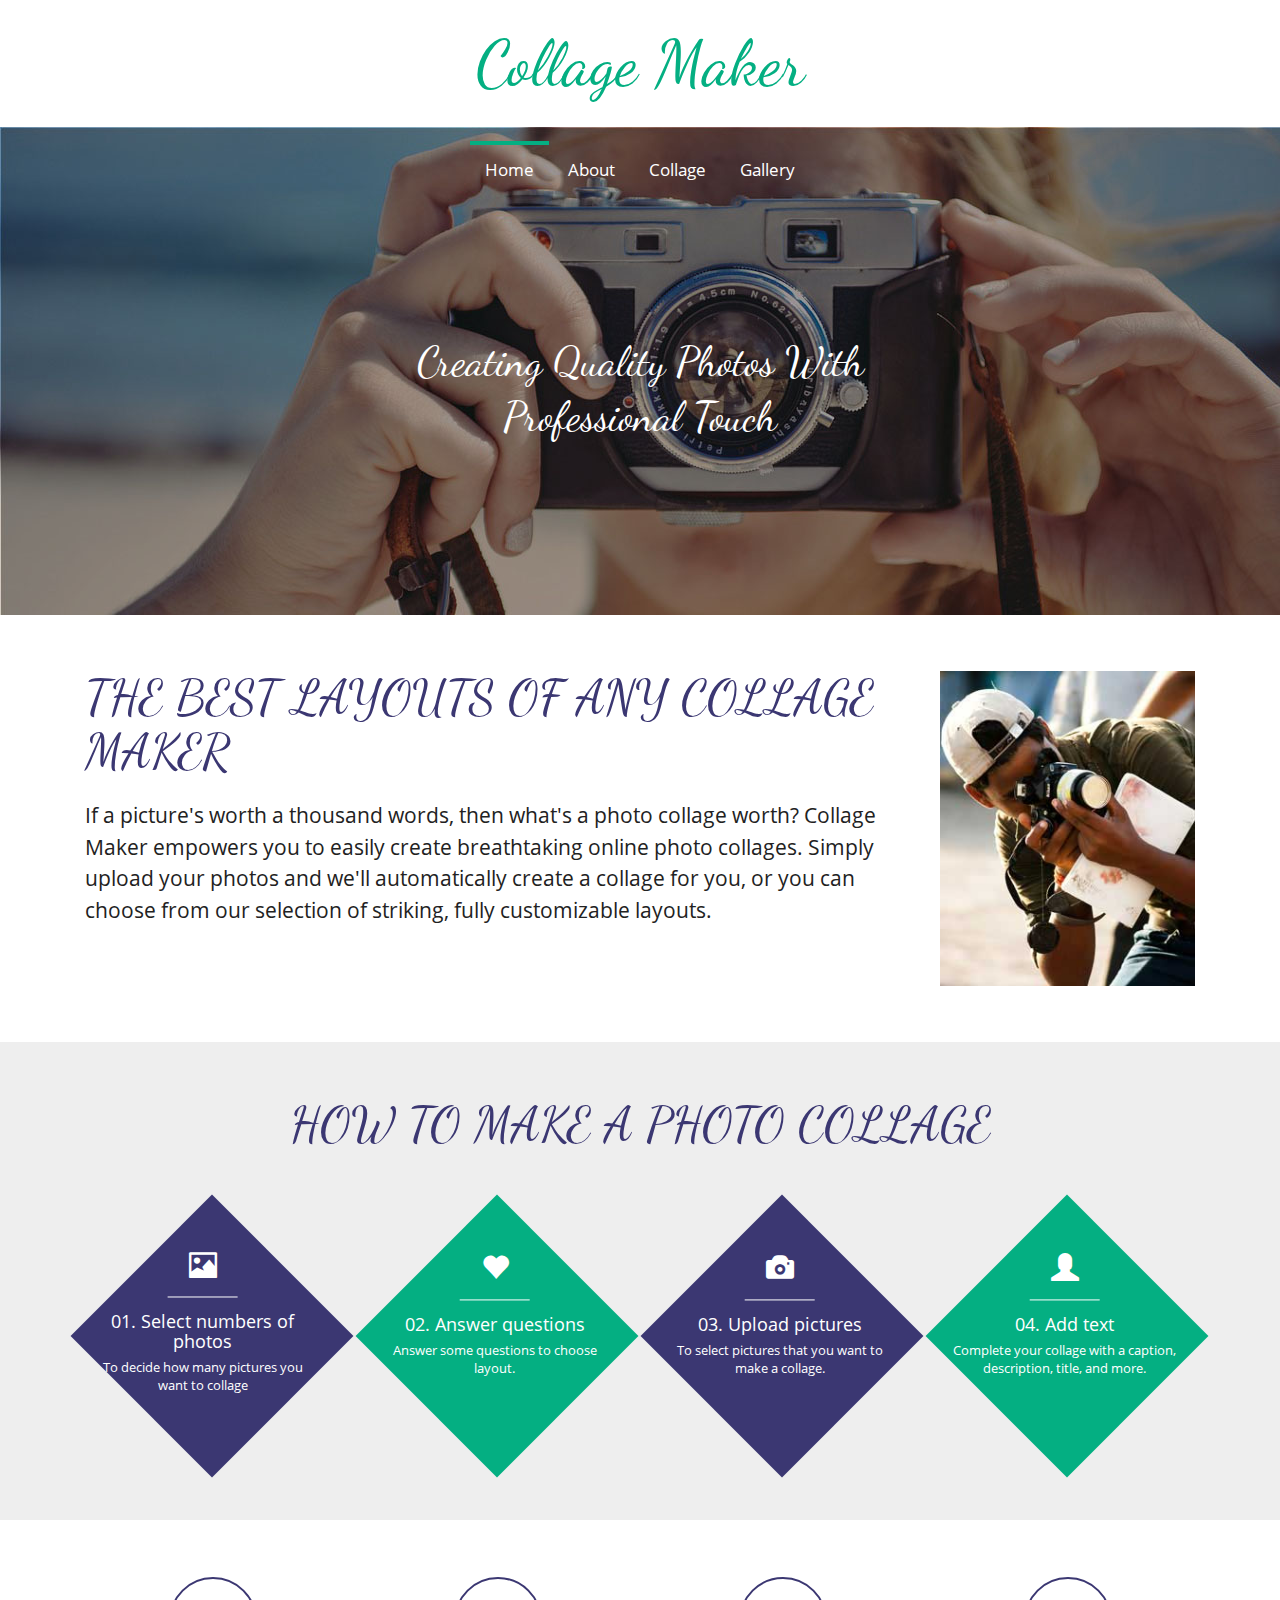
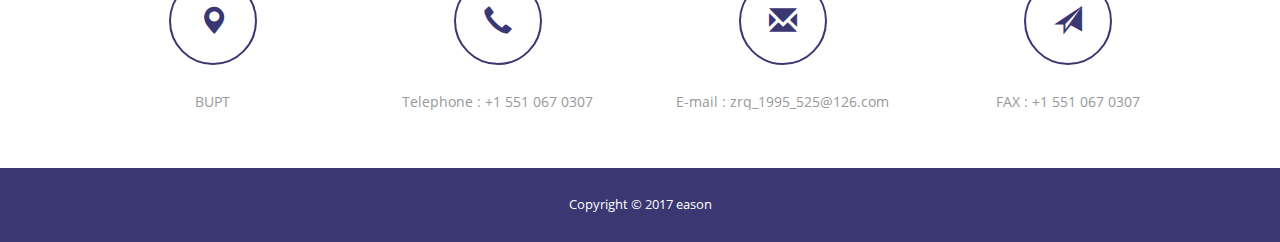
<file: index.html>
<!DOCTYPE HTML>
<html>
<head>
<title>Home</title>
<link href="css/bootstrap.css" rel="stylesheet" type="text/css" media="all">
<link href="css/style.css" rel="stylesheet" type="text/css" media="all" />
<meta name="viewport" content="width=device-width, initial-scale=1">
<meta http-equiv="Content-Type" content="text/html; charset=utf-8" />
<meta name="keywords" content="" />
<script type="application/x-javascript"> addEventListener("load", function() { setTimeout(hideURLbar, 0); }, false); function hideURLbar(){ window.scrollTo(0,1); } </script>
<script src="js/jquery-1.11.1.min.js"></script>
<script src="js/bootstrap.js"></script>
<!--startsmothscrolling-->
<script type="text/javascript" src="js/move-top.js"></script>
<script type="text/javascript" src="js/easing.js"></script>
 <script type="text/javascript">
		jQuery(document).ready(function($) {
			$(".scroll").click(function(event){		
				event.preventDefault();
				$('html,body').animate({scrollTop:$(this.hash).offset().top},1200);
			});
		});
	</script>
<!--endsmothscrolling-->

</head>
<body>
		<!--header-->
			<div class="header">
				<div class="container">
						<div class="logo">
							<h1><a href="index.html">Collage Maker</a></h1>
						</div>
					</div>
			</div>
			<!--header-->
			<!--banner-->
				<div class="banner">
					<div class="container">
					<nav class="navbar navbar-default">
			  <div class="container-fluid">
				
        <!-- Collect the nav links, forms, and other content for toggling -->
			<div class="collapse navbar-collapse" id="bs-example-navbar-collapse-1">
			  <ul class="nav navbar-nav cl-effect-16">
				<li class="active"><a href="index.html">Home</a></li>
				<li><a href="about.html">About</a></li>
				 <li><a href="index1.html">Collage</a></li>
					<li><a href="gallery.html">Gallery</a></li>
				</ul>
			</div><!-- /.navbar-collapse -->
		  </div><!-- /.container-fluid -->
		</nav>
			<div class="banner-center">
				<h3>Creating quality photos with professional touch</h3>
				
			</div>
	</div>
</div>
<!--banner-->
			<!--Sharing-->
			<div class="content">
			<div class="Sharing">
				<div class="container">
					<div class="sharing-grids">
						<div class="col-md-9 sharing-grid">
							<h2>THE BEST LAYOUTS OF ANY COLLAGE MAKER</h2>
							<h4>If a picture's worth a thousand words, then what's a photo collage worth? Collage Maker empowers you to easily create breathtaking online photo collages. Simply upload your photos and we'll automatically create a collage for you, or you can choose from our selection of striking, fully customizable layouts.</h4>
							
						</div>
						<div class="col-md-3 sharing-img">
							<img src="images/p1.jpg" class="img-responsive" alt=""/>
						</div>
						<div class="clerafix"></div>
					</div>
				</div>
			</div>
			<!--Sharing-->
			<!-- services -->
		<div class="service">
			<!-- container -->
			<div class="container">
					<h3>HOW TO MAKE A PHOTO COLLAGE</h3>
				<div class="service-grids">
					<div class="service-grid">
						<div class="service-grid-bg">
							<div class="service-grid-text">
				<span class="glyphicon glyphicon-picture" aria-hidden="true"></span>
								<div class="border"> </div>
								<h5>01. Select numbers of photos</h5>
								<p>To decide how many pictures you want to collage</p>
							</div>
						</div>
					</div>
						<div class="service-grid">
						<div class="service-grid-bg red">
							<div class="service-grid-text">
					<span class="glyphicon glyphicon-heart" aria-hidden="true"></span>
								<div class="border"> </div>
								<h5>02. Answer questions</h5>
								<p>Answer some questions to choose layout.</p>
							</div>
						</div>
					</div>
						<div class="service-grid">
						<div class="service-grid-bg">
							<div class="service-grid-text">
							<span class="glyphicon glyphicon-camera" aria-hidden="true"></span>
								<div class="border"> </div>
								<h5>03. Upload pictures</h5>
								<p>To select pictures that you want to make a collage.</p>
							</div>
						</div>
					</div>
					<div class="service-grid">
						<div class="service-grid-bg red">
							<div class="service-grid-text">
					<span class="glyphicon glyphicon-user" aria-hidden="true"></span>
								<div class="border"> </div>
								<h5>04. Add text</h5>
								<p>Complete your collage with a caption, description, title, and more.</p>
							</div>
						</div>
					</div>
					<div class="clearfix"> </div>
				</div>
			</div>
			<!-- //container -->
		</div>
		<!-- //services -->
			
				<!--indicate-->
				<div class="indicate">
					<div class="container">
						<div class="indicate-grids">
							<div class="col-md-3 indicate-grid">
								<span class="glyphicon glyphicon-map-marker" aria-hidden="true"></span>
								<p>BUPT</p>
							</div>
							<div class="col-md-3 indicate-grid">
								<span class="glyphicon glyphicon-earphone" aria-hidden="true"></span>
								<p>Telephone :  +1 551 067 0307</p>
							</div>
							<div class="col-md-3 indicate-grid">
								<span class="glyphicon glyphicon-envelope" aria-hidden="true"></span>
								<p>E-mail : <a href="mailto:zrq_1995_525@126.com"> zrq_1995_525@126.com</a></p>
							</div>
							<div class="col-md-3 indicate-grid">
								<span class="glyphicon glyphicon-send" aria-hidden="true"></span>
								<p>FAX :  +1 551 067 0307</p>
							</div>
							<div class="clearfix"></div>
						</div>
					</div>
				</div>
				</div>
			<!--indicate-->
			<!--footer-->
		<div class="footer-section">
						<div class="container">
							<div class="footer-top">
						<p>Copyright &copy; 2017 eason</p>
									</div>
							<script type="text/javascript">
						$(document).ready(function() {
							/*
							var defaults = {
					  			containerID: 'toTop', // fading element id
								containerHoverID: 'toTopHover', // fading element hover id
								scrollSpeed: 1200,
								easingType: 'linear' 
					 		};
							*/
							
							$().UItoTop({ easingType: 'easeOutQuart' });
							
						});
					</script>
				<a href="#" id="toTop" style="display: block;"> <span id="toTopHover" style="opacity: 1;"> </span></a>
				</div>
			</div>
</body>
</html>
</file>
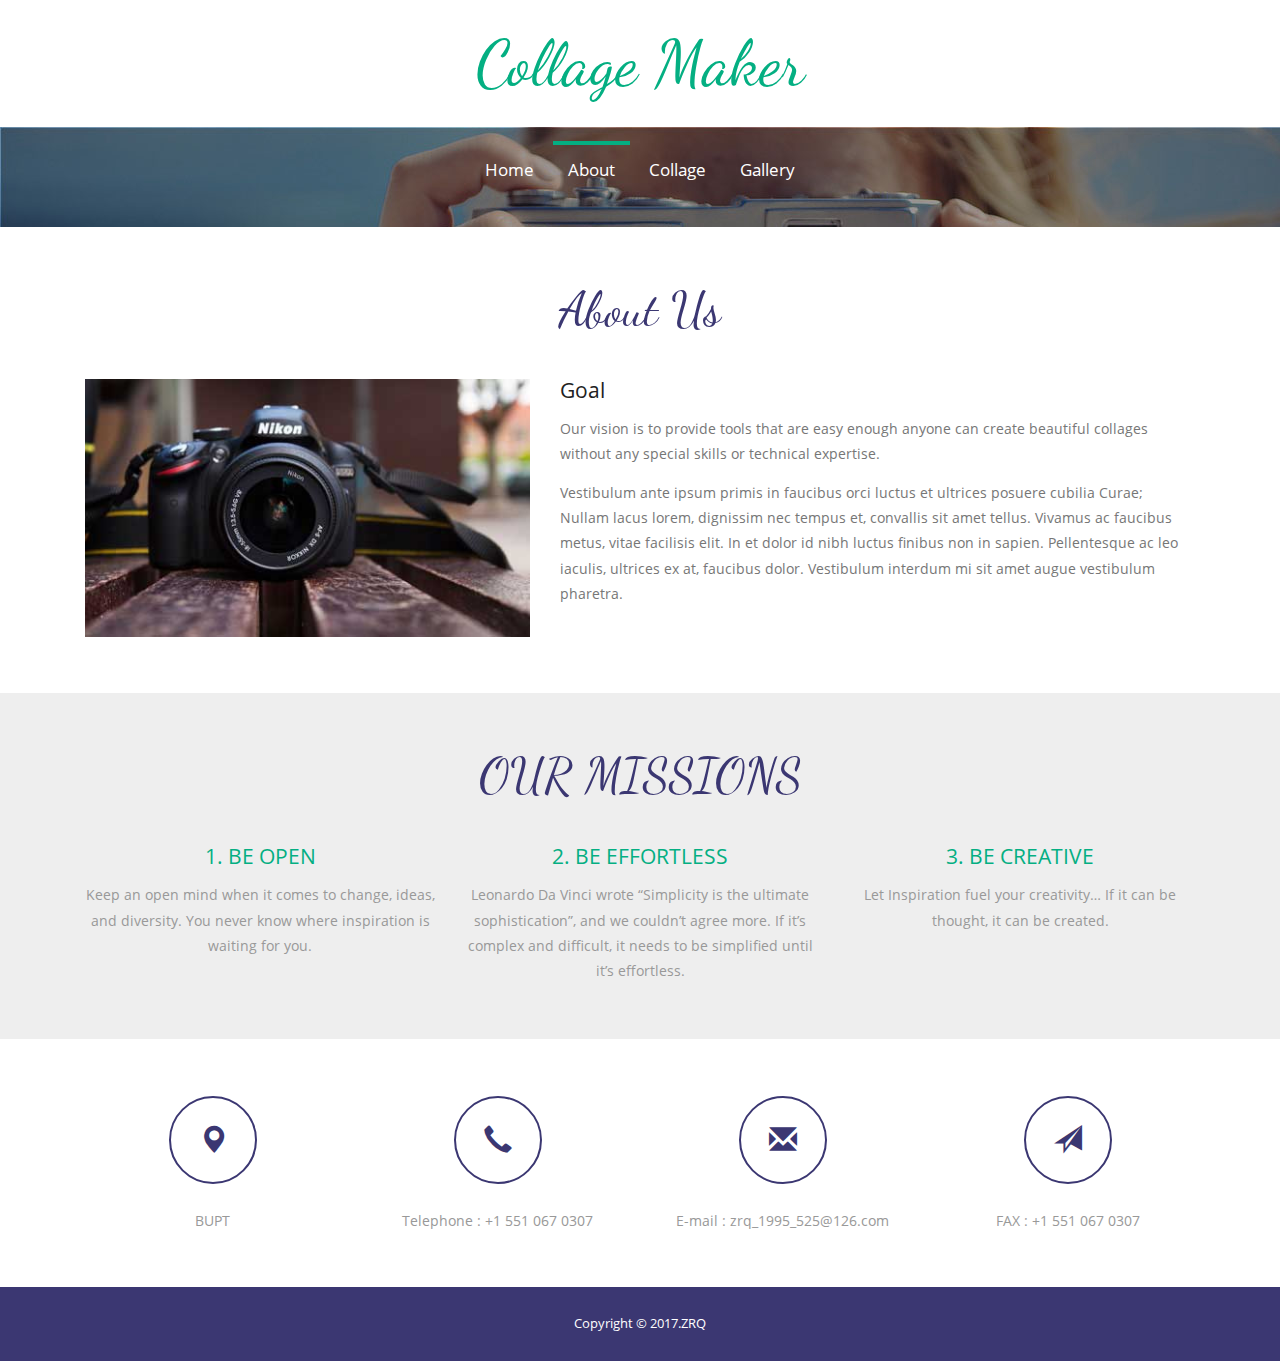
<file: about.html>
<!DOCTYPE HTML>
<html>
<head>
<title>About</title>
<link href="css/bootstrap.css" rel="stylesheet" type="text/css" media="all">
<link href="css/style.css" rel="stylesheet" type="text/css" media="all" />
<meta name="viewport" content="width=device-width, initial-scale=1">
<meta http-equiv="Content-Type" content="text/html; charset=utf-8" />
<meta name="keywords" content="" />
<script type="application/x-javascript"> addEventListener("load", function() { setTimeout(hideURLbar, 0); }, false); function hideURLbar(){ window.scrollTo(0,1); } </script>
<script src="js/jquery-1.11.1.min.js"></script>
<script src="js/bootstrap.js"></script>
<!--startsmothscrolling-->
<script type="text/javascript" src="js/move-top.js"></script>
<script type="text/javascript" src="js/easing.js"></script>
 <script type="text/javascript">
		jQuery(document).ready(function($) {
			$(".scroll").click(function(event){		
				event.preventDefault();
				$('html,body').animate({scrollTop:$(this.hash).offset().top},1200);
			});
		});
	</script>
<!--endsmothscrolling-->

</head>
<body>
		<!--header-->
			<div class="header">
				<div class="container">
						<div class="logo">
							<h1><a href="index.html">Collage Maker</a></h1>
						</div>
					</div>
			</div>
			<!--header-->
			<!--banner-->
				<div class="banner top-banner">
					<div class="container">
					<nav class="navbar navbar-default">
			  <div class="container-fluid">
				<!-- Brand and toggle get grouped for better mobile display -->
				<div class="navbar-header">
					 <button type="button" class="navbar-toggle collapsed" data-toggle="collapse" data-target="#bs-example-navbar-collapse-1" aria-expanded="false">
						<span class="sr-only">Toggle navigation</span>
						<span class="icon-bar"></span>
						<span class="icon-bar"></span>
						<span class="icon-bar"></span>
					</button>
				</div>
        <!-- Collect the nav links, forms, and other content for toggling -->
			<div class="collapse navbar-collapse" id="bs-example-navbar-collapse-1">
			 <ul class="nav navbar-nav cl-effect-16">
				<li><a href="index.html">Home <span class="sr-only">(current)</span></a></li>
				<li class="active"><a href="about.html">About</a></li>
				 <li><a href="index1.html">Collage</a></li>
					<li><a href="gallery.html">Gallery</a></li>
				</ul>
			</div><!-- /.navbar-collapse -->
		  </div><!-- /.container-fluid -->
		</nav>
	</div>
</div>
<!--banner-->
		<div class="content">
			<div class="about-section">
   		<div class="container">
			<h2>About Us</h2>
   			<div class="about-grids">
   				<div class="col-md-5 about-grid">
						<img src="images/p6.jpg" class="img-responsive" alt=""/>
   					</div>
   					<div class="col-md-7 about-grid1">
   						<h4>Goal</h4>
   						<p>Our vision is to provide tools that are easy enough anyone can create beautiful collages without any special skills or technical expertise. 
   							</p>
   						<p>Vestibulum ante ipsum primis in faucibus orci luctus et ultrices posuere cubilia Curae; Nullam lacus lorem, dignissim nec tempus et, convallis sit amet tellus. Vivamus ac faucibus metus, vitae facilisis elit. In et dolor id nibh luctus finibus non in sapien. Pellentesque ac leo iaculis, ultrices ex at, faucibus dolor. Vestibulum interdum mi sit amet augue vestibulum pharetra.</p>
   					</div>
   					<div class="clearfix"> </div>
   				</div>
   			</div>
      		</div>
			<!--why-choose-->
				<div class="why-choose">
					<div class="container">
						<h3>OUR MISSIONS</h3>
						<div class="choose-grids">
							<div class="col-md-4 choose-grid">
								<h4>1. BE OPEN</h4>
								<p>Keep an open mind when it comes to change, ideas, and diversity. You never know where inspiration is waiting for you.</p>
							</div>
							<div class="col-md-4 choose-grid">
								<h4>2. BE EFFORTLESS</h4>
								<p>Leonardo Da Vinci wrote “Simplicity is the ultimate sophistication”, and we couldn’t agree more. If it’s complex and difficult, it needs to be simplified until it’s effortless.</p>
							</div>
							<div class="col-md-4 choose-grid">
								<h4>3. BE CREATIVE</h4>
								<p>Let Inspiration fuel your creativity… If it can be thought, it can be created.</p>
							</div>
							<div class="clearfix"></div>
						</div>
					</div>	
				</div>
			<!--why-choose-->
			
<!--indicate-->
				<div class="indicate">
					<div class="container">
						<div class="indicate-grids">
							<div class="col-md-3 indicate-grid">
								<span class="glyphicon glyphicon-map-marker" aria-hidden="true"></span>
								<p>BUPT</p>
							</div>
							<div class="col-md-3 indicate-grid">
								<span class="glyphicon glyphicon-earphone" aria-hidden="true"></span>
								<p>Telephone :  +1 551 067 0307</p>
							</div>
							<div class="col-md-3 indicate-grid">
								<span class="glyphicon glyphicon-envelope" aria-hidden="true"></span>
								<p>E-mail : <a href="mailto:zrq_1995_525@126.com"> zrq_1995_525@126.com</a></p>
							</div>
							<div class="col-md-3 indicate-grid">
								<span class="glyphicon glyphicon-send" aria-hidden="true"></span>
								<p>FAX :  +1 551 067 0307</p>
							</div>
							<div class="clearfix"></div>
						</div>
					</div>
				</div>
				</div>
			<!--indicate-->
			<!--footer-->
		<div class="footer-section">
						<div class="container">
							<div class="footer-top">
						<p>Copyright &copy; 2017.ZRQ</p>
									</div>
							<script type="text/javascript">
						$(document).ready(function() {
							/*
							var defaults = {
					  			containerID: 'toTop', // fading element id
								containerHoverID: 'toTopHover', // fading element hover id
								scrollSpeed: 1200,
								easingType: 'linear' 
					 		};
							*/
							
							$().UItoTop({ easingType: 'easeOutQuart' });
							
						});
					</script>
				<a href="#" id="toTop" style="display: block;"> <span id="toTopHover" style="opacity: 1;"> </span></a>
				</div>
			</div>
</body>
</html>
</file>
<file: css/style.css>
@font-face {
    font-family: 'DancingScript-Regular';
    src:url(../fonts/DancingScript-Regular.ttf) format('truetype');
}
@font-face {
    font-family: 'OpenSans-Regular';
    src:url(../fonts/OpenSans-Regular.ttf) format('truetype');
}
body a{
    transition:0.5s all;
	-webkit-transition:0.5s all;
	-moz-transition:0.5s all;
	-o-transition:0.5s all;
	-ms-transition:0.5s all;
}
input[type="button"]{
	transition:0.5s all;
	-webkit-transition:0.5s all;
	-moz-transition:0.5s all;
	-o-transition:0.5s all;
	-ms-transition:0.5s all;
}

h1,h2,h3,h4,h5,h6{
	padding:0 0;
	margin:0 0;
}
p{
	padding:0 0;
	margin:0 0;
}
ul{
	padding:0 0;
	margin:0 0;	
}
body{
	padding:0 0;
	margin:0 0; 
	font-family: 'OpenSans-Regular'
}
.header {
    padding: 2em 0;
}
.logo {
    text-align: center;
}
.logo h1 a {
    font-size: 1.8em;
    text-decoration: none;
    color: #04af82;
    text-transform: capitalize;
	font-family: 'DancingScript-Regular';
}
.banner{
	background:url(../images/banner.jpg) no-repeat 0px  0px;
	background-size:cover;
	min-height:619px;
}
.navbar-default {
    background: none!important;
    border: none!important;
}
.caret {
    display: inline-block;
    width: 0;
    height: 0;
    margin-left: 9px;
}
.navbar {
    position: relative;
    min-height: 50px;
    margin-bottom: 0px;
    margin-top: 1em;
}
.navbar-default .navbar-nav > li > a {
    color: #fff;
    font-size: 1.2em;
}
.navbar-default .navbar-nav > .open > a, .navbar-default .navbar-nav > .open > a:hover, .navbar-default .navbar-nav > .open > a:focus {
    color: #fff;
    background:none!important;
}
.dropdown-menu {
    min-width: 100px !important;
}
.dropdown-menu > li > a {
    padding: .5em 0;
}
.navbar-default .navbar-nav > li > a:hover, .navbar-default .navbar-nav > li > a:focus {
    color: #fff;
    background-color: transparent;
	border-top:4px solid#04af82;
}
.navbar-default .navbar-nav > .active > a, .navbar-default .navbar-nav > .active > a:hover, .navbar-default .navbar-nav > .active > a:focus {
    color: #fff;
    background: none!important;
	border-top:4px solid#04af82;
}
.navbar-default .navbar-collapse, .navbar-default .navbar-form {
    border-color: #e7e7e7;
    text-align: center;
}
.navbar-nav > li {
    float: none;
    display: inline-block;
}
.copyrights{
	text-indent:-9999px;
	height:0;
	line-height:0;
	font-size:0;
	overflow:hidden;
}
.navbar-nav {
    float: none;
    margin: 0;
}
.banner-center {
    width: 50%;
    margin: 14em auto 0;
    text-align: center;
}
.banner-center h3 {
    font-size: 3em;
    line-height: 1.3em;
    text-transform: capitalize;
    color: #fff;
	font-family: 'DancingScript-Regular';
}
.banner-center p {
    font-size: 1em;
    color: #fff;
    line-height: 1.8em;
    margin-top: 1em;
}
.Sharing {
    padding: 4em 0;
}
.sharing-grid h2,.about-section h2,.services h2,.gallery h2,.typography-info h2,.contact h2  {
    font-size: 3.5em;
    font-family: 'DancingScript-Regular';
	color: #3b3772;
}
.sharing-grid h4 {
    font-size: 1.5em;
    line-height: 1.5em;
    margin: 1em 0;
	color: #222;
}
.sharing-grid p {
    font-size: 1em;
    line-height: 1.8em;
    color: #999;
}
.service {
    text-align: center;
    padding: 4em 0 6em;
    background: #eee;
}
.service-grid {
    width: 25%;
    float: left;
}
.service h3 {
    font-size: 3.5em;
    font-family: 'DancingScript-Regular';
    color: #3b3772;
}
.service-grids {
	width: 100%;
	margin-left: 3em;
	 margin-top: 6em;
}
.service-grid-bg{
	background:#3b3772;
	height: 200px;
    width: 200px;
	text-align:center;
	position:relative;
	 -webkit-transform: rotate(45deg);
    -moz-transform: rotate(45deg);
    -ms-transform: rotate(45deg);
    -o-transform: rotate(45deg);
    transform: rotate(45deg);
}
.service-grid-bg:hover {
    background: #04af82;
}
.service-grid-bg.red:hover {
	background: #3b3772;
}
.service-grid-bg.red {
	background: #04af82;
}
.service-grid-text{
	position:absolute;
	left: -32px;
	top: 25px;
	text-align: center;
	 -webkit-transform: rotate(315deg);
    -moz-transform: rotate(315deg);
    -ms-transform: rotate(315deg);
    -o-transform: rotate(315deg);
    transform: rotate(315deg);
}
.service-grid-text h5{
	font-size:1.3em;
	color:#FFF;
	margin:0;
}
.service-grid-text p{
	color:#FFF;
	font-size:.9em;
	font-weight: 300;
	margin-top: .6em;
}
.border{
	background: #FFF;
	margin: 1em auto;
	width: 30%;
	height: 1px;
}
span.glyphicon.glyphicon-picture {
    font-size: 2em;
    color: #fff;
}
span.glyphicon.glyphicon-heart {
    font-size: 2em;
    color: #fff;
}
span.glyphicon.glyphicon-camera {
    font-size: 2em;
    color: #fff;
}
span.glyphicon.glyphicon-user {
    font-size: 2em;
    color: #fff;
}
.Photographers {
    text-align: center;
    padding: 4em 0;
}
.Photographers h3 {
    font-size: 4em;
    font-family: 'DancingScript-Regular';
    color: #3b3772;
}
.photo-grids {
    margin-top: 3em;
}
.photo-grid h4 {
    font-size: 1.5em;
    margin: 0.5em 0 0.3em;
    color: #222;
}
.photo-grid p {
    font-size: 1em;
    line-height: 1.8em;
    color: #777;
}
/*--testimonial--*/
.testimonials {
    background-color: #2D2B2B;
    padding: 4em 0;
	text-align:center;
}
.testimonials h3 {
    color: #fff;
    font-size: 3.5em;
    font-family: 'DancingScript-Regular';
}
/******** SAP ************/
.sap_tabs{
	clear:both;
    margin-top: 3em;
}
.tab_box{
	background:#fd926d;
	padding: 2em;
}
.top1{
	margin-top: 2%;
}
.resp-tabs-list {
	width: 35%;
	list-style: none;
	padding: 0;
	margin: 0 auto 3em;
}
.resp-tab-item{
	cursor: pointer;
	padding: 3px;
	display: inline-block;
	margin: 0 .5em;
	list-style: none;
	width: 27%;
	border: 1px solid rgb(32, 36, 41);
	-webkit-transition: all 0.3s ease-out;
	-moz-transition: all 0.3s ease-out;
	-ms-transition: all 0.3s ease-out;
	-o-transition: all 0.3s ease-out;
	transition: all 0.3s ease-out;
}
.resp-tab-item:hover {
	text-shadow: none;
	color: #4fafa0;
}
.resp-tab-active{
	text-shadow: none;
	color:#fff;
	border: 1px solid #fff;
}
.resp-tabs-container {
	padding: 0px;
	clear: left;
}
h2.resp-accordion {
	cursor: pointer;
	padding: 5px;
	display: none;
}
.resp-tab-content {
	display: none;
}
.resp-content-active, .resp-accordion-active {
   display: block;
}
@media only screen and (max-width:480px) {
	.resp-tabs-container{
		padding:10px;
	}
.resp-vtabs .resp-tabs-container {
	border: none;
	float: none;
	width: 100%;
	min-height: initial;
	clear: none;
}
.resp-accordion-closed {
	display: none !important;
}
}
.view1.view-first {
    width: 71%;
    margin: 0 auto;
    padding: 2em;
    border: 1px solid #fff;
}
.view1.view-first h5 {
  color: #fff;
  font-size: 1.2em;
  letter-spacing: 1px;
  margin: 0 0 1em 0;
}
.view1.view-first p {
  color: #999;
  font-size: 1em;
  line-height:1.8em;
}
.news {
  padding: 4em 0;
  text-align: center;
  background: #eee;
}
.news h3{
 font-size: 3.5em;
    font-family: 'DancingScript-Regular';
    color: #3b3772;
}
.new-grid {
  padding: 0;
}
.new-grid1 h5 {
  font-size: 1.5em;
}
.new-grid1 h4 {
  font-size: 1.5em;
  color: #222;
  text-transform: capitalize;
  padding: 1em 0;
}
.new-grid1 p {
  font-size: 1em;
  line-height: 1.8em;
  margin: 0.5em 0 0;
  color: #777;
}
.new-grid1 h4 a {
    text-decoration: none;
    color: #222;
}
.new-grid1 h4 a:hover{
    color: #994868;
}
.new-grid1 {
    padding: 5.3em 2em;
    background: #fff;
}
.new-grids {
  margin-top: 3em;
}
a.mask {
  text-decoration: none;
  overflow: hidden;
  display: block;
}
img.zoom-img {
  -webkit-transform: scale(1, 1);
  -webkit-transition-timing-function: ease-out;
  -webkit-transition-duration: 250ms;
  -moz-transform: scale(1, 1);
  -moz-transition-timing-function: ease-out;
  -moz-transition-duration: 250ms;
}
img.zoom-img:hover {
  -webkit-transform: scale(1.1);
  -webkit-transition-timing-function: ease-out;
  -webkit-transition-duration: 750ms;
  -moz-transform: scale(1.1);
  -moz-transition-timing-function: ease-out;
  -moz-transition-duration: 750ms;
  overflow: hidden;
}
.new-grid img {
    width: 100%;
}
.indicate {
    text-align: center;
     padding: 4em 0;
}
span.glyphicon.glyphicon-map-marker {
    font-size: 2em;
    border-radius: 60px;
    border: 2px solid#3b3772;
    padding: 1em;
	color:#3b3772;
}
span.glyphicon.glyphicon-map-marker:hover {
    border: 2px dotted #04af82;
}
span.glyphicon.glyphicon-earphone {
    font-size: 2em;
    border-radius: 60px;
    border: 2px solid #3b3772;
    padding: 1em;
    color:#3b3772;
}
span.glyphicon.glyphicon-earphone:hover {
    border: 2px dotted #04af82;
}
span.glyphicon.glyphicon-envelope {
    font-size: 2em;
    border-radius: 60px;
    border: 2px solid#3b3772;
    padding: 1em;
    color:#3b3772;
}
span.glyphicon.glyphicon-envelope:hover {
    border: 2px dotted #04af82;
}
span.glyphicon.glyphicon-send {
    font-size: 2em;
    border-radius: 60px;
    border: 2px solid#3b3772;
    padding: 1em;
	color:#3b3772;
}
span.glyphicon.glyphicon-send:hover {
    border: 2px dotted #04af82;
}
.indicate-grid p {
  font-size: 1em;
  color: #999;
  margin-top: 2em;
}
.indicate-grid p a {
    color: #999;
    text-decoration: none;
}
.footer-section{
	padding:2em 0;
	text-align:center;
	background: #3b3772;
}
.footer-top p {
	font-size: 0.9em;
	color: #fff;
	font-weight: 400;
}
.footer-top  a {
	font-size: 1em;
	color:#fff;
	font-weight: 400;
	text-transform: capitalize;
}
.footer-top a:hover {
	color: #fff;
}
.footer-top a {
	margin: 0 0.3em
}
#toTop {
	display: none;
	text-decoration: none;
	position: fixed;
	bottom: 10px;
	right: 10px;
	overflow: hidden;
	width: 48px;
	height: 48px;
	border: none;
	text-indent: 100%;
	background: url("../images/to-top2.png") no-repeat 0px 0px;
}
/**about**/
.banner.top-banner {
    min-height: 100px!important;
}
/** about-section**/
.about-section {
  padding: 4em 0;
  text-align: center;
}
.about-grid img {
  width: 100%;
}
.about-grid1 h4 {
  font-size: 1.5em;
  color: #222;
  text-align:left;
  margin-bottom: 0.3em;
}
.about-grids {
    margin-top: 3em;
}
.about-grid1 p {
 font-size: 1em;
  padding: 0.5em 0;
  color: #777;
  line-height: 1.8em;
  text-align:left;
}
.why-choose {
    padding: 4em 0;
    text-align: center;
    background: #eee;
}
.why-choose h3 {
     font-size: 3.5em;
    font-family: 'DancingScript-Regular';
    color: #3b3772;
}
.choose-grid h4{
 font-size: 1.5em;
  color: #04af82;
  text-transform: capitalize;
}
.choose-grid p{
	font-size:1em;
	line-height:1.8em;
	color:#999;
	margin:1em 0 0
}
.choose-grids {
  margin-top: 3em;
}
/**about**/
/**team**/
.team {
	padding:4em 0;
	text-align: center;
}
.team h3 {
    font-size: 3.5em;
    font-family: 'DancingScript-Regular';
    color: #3b3772;
}
.team-grids{
	margin:2em 0 0;
}
.team-grid-left{
	float:left;
	width:65%;
	text-align:right;
}
.team-grid-left h4 {
    margin: 0;
	font-size: 1.5em;
    color: #222;
}
.team-grid-left p {
    color: #999;
    font-size: 1em;
    margin: .8em 0 0;
    line-height: 1.8em;
}
.team-grid-right{
	float:right;
	width:30%;
}
.aliquam{
	float:left !important;
	width:30% !important;
}
.non{
	float:right !important;
	width:65% !important;
	text-align:left !important;
}
.team-grids:nth-child(2){
	margin:2em 0 0;
}
.team-grid:hover .team-grid-right {
    transform: rotateY(360deg);
    -webkit-transform: rotateY(360deg);
    -o-transform: rotateY(360deg);
    -ms-transform: rotateY(360deg);
    -moz-transform: rotateY(360deg);
    transition: 0.5s all ease;
    -webkit-transition: 0.5s all ease;
    -moz-transition: 0.5s all ease;
    -o-transition: 0.5s all ease;
    -ms-transition: 0.5s all ease;
}
/*--team--*/
.services {
  padding: 4em 0;
  text-align:center;
}
.services h3 {
  font-size: 2.5em;
  color: #000;
  text-transform: capitalize;
  margin-bottom: 0.3em;
  font-family: 'OpenSans-Regular';
}
.services2 {
  margin: 2em 0;
}
.services-grid1 h4 {
  font-size: 1.5em;
  color: #04af82;
  margin: 0em 0 0.5em;
  text-align: left;
}
.services-grid1 p {
  font-size: 1em;
  color: #777;
  line-height: 1.8em;
  text-align: left;
 }
 .servic-grids {
  margin-top: 3em;
}
.additional {
    padding: 4em 0 ;
    text-align: center;
}
.additional h3 {
    font-size: 3.5em;
    font-family: 'DancingScript-Regular';
    color: #3b3772;
}
.additional-grids {
    margin-top: 3em;
}
.additional-grid h4 {
    font-size: 1.5em;
    color: #04af82;
    margin: 0.5em 0 0.3em;
    text-transform: capitalize;
}
.additional-grid p {
    font-size: 1em;
    line-height: 1.8em;
    color: #999;
}
/*--gallery--*/
.gallery-grids {
    margin-top: 3em ;
}
.gallery {
    text-align: center;
    padding: 4em 0;
}
.gallery-grids ul li {
    display: inline-block;
    width: 25%;
    float: left;
	position:relative;
}
.gallery-grids ul li a{
	display:block;
}
.gallery-grids ul li a img {
    width: 100%;
}
.glry-bgd {
    position: absolute;
    top: 0%;
    text-align: center;
    width: 100%;
    background: rgba(0, 0, 0, 0.55);
    height: 100%;
    transition: .5s all;
    -webkit-transition: .5s all;
    -moz-transition: .5s all;
    -o-transition: .5s all;
    -ms-transition: .5s all;
}
.gallery-grids ul li:hover div.glry-bgd  {
	background:none;
}
/*--//gallery--*/
/*-- typography --*/
.typography-info {
    text-align: center;
}
.typography {
    padding: 4em 0;
}
.show-grid [class^=col-] {
	background: #fff;
	text-align: center;
	margin-bottom: 10px;
	line-height: 2em;
	border: 10px solid #f0f0f0;
}
.show-grid [class*="col-"]:hover {
  background: #e0e0e0;
}
.grid_3{
	margin-bottom:2em;
}
.xs h3, h3.m_1{
	color:#000;
	font-size:1.7em;
	font-weight:300;
	margin-bottom: 1em;
}
.grid_3 p{
  color: #999;
  font-size: 0.85em;
  margin-bottom: 1em;
  font-weight: 300;
}
.grid_4{
	background:none;
	margin-top:50px;
}
.label {
  font-weight: 300 !important;
  border-radius:4px;
  -webkit-border-radius:4px;
	-moz-border-radius:4px;
}  
.grid_5{
	background:none;
	padding:2em 0;
}
.grid_5 h3, .grid_5 h2, .grid_5 h1, .grid_5 h4, .grid_5 h5, h3.hdg {
    margin-bottom: 1em;
    color: #222;
}
.table > thead > tr > th, .table > tbody > tr > th, .table > tfoot > tr > th, .table > thead > tr > td, .table > tbody > tr > td, .table > tfoot > tr > td {
  border-top: none !important;
}
.tab-content > .active {
  display: block;
  visibility: visible;
}
.pagination > .active > a, .pagination > .active > span, .pagination > .active > a:hover, .pagination > .active > span:hover, .pagination > .active > a:focus, .pagination > .active > span:focus {
  z-index: 0;
}
.badge-primary {
  background-color: #03a9f4;
}
.badge-success {
  background-color: #8bc34a;
}
.badge-warning {
  background-color: #ffc107;
}
.badge-danger {
  background-color: #e51c23;
}
.grid_3 p{
  line-height: 2em;
  color: #888;
  font-size: 0.9em;
  margin-bottom: 1em;
  font-weight: 300;
}
.bs-docs-example {
  margin: 1em 0;
}
section#tables  p {
 margin-top: 1em;
}
.tab-container .tab-content {
  border-radius: 0 2px 2px 2px;
  border: 1px solid #e0e0e0;
  padding: 16px;
  background-color: #ffffff;
}
.table td, .table>tbody>tr>td, .table>tbody>tr>th, .table>tfoot>tr>td, .table>tfoot>tr>th, .table>thead>tr>td, .table>thead>tr>th {
  padding: 15px!important;
}
.table > thead > tr > th, .table > tbody > tr > th, .table > tfoot > tr > th, .table > thead > tr > td, .table > tbody > tr > td, .table > tfoot > tr > td {
  font-size: 0.9em;
  color: #999;
  border-top: none !important;
}
.tab-content > .active {
  display: block;
  visibility: visible;
}
.label {
  font-weight: 300 !important;
}
.label {
  padding: 4px 6px;
  border: none;
  text-shadow: none;
}
.nav-tabs {
  margin-bottom: 1em;
}
.alert {
  font-size: 0.85em;
}
h1.t-button,h2.t-button,h3.t-button,h4.t-button,h5.t-button {
	line-height:1.8em;
  margin-top:0.5em;
  margin-bottom: 0.5em;
}
li.list-group-item1 {
  line-height: 2.5em;
}
.input-group {
  margin-bottom: 20px;
  }
.in-gp-tl{
	padding:0;
}
.in-gp-tb{
	padding-right:0;
}
.list-group {
  margin-bottom: 48px;
}
ol {
  margin-bottom: 44px;
}
h2.typoh2{
    margin: 0 0 10px;
}
@media (max-width:768px){
	.grid_5 {
		padding: 0 0 1em;
	}
	.grid_3 {
		margin-bottom: 0em;
	}
}
@media (max-width:640px){
	h1, .h1, h2, .h2, h3, .h3 {
		margin-top: 0px;
		margin-bottom: 0px;
	}
	.grid_5 h3, .grid_5 h2, .grid_5 h1, .grid_5 h4, .grid_5 h5, h3.hdg, h3.bars {
		margin-bottom: .5em;
	}
	.progress {
		height: 10px;
		margin-bottom: 10px;
	}
	ol.breadcrumb li,.grid_3 p,ul.list-group li,li.list-group-item1 {
		font-size: 14px;
	}
	.breadcrumb {
		margin-bottom: 10px;
	}
	.well {
		font-size: 14px;
		margin-bottom: 10px;
	}
	h2.typoh2 {
		font-size: 1.5em;
	}
}
@media (max-width:480px){
	.table h1 {
		font-size: 26px;
	}
	.table h2 {
		font-size: 23px;
	}
	.table h3 {
		font-size: 20px;
	}
	.label {
		font-size: 53%;
	}
	.alert,p {
		font-size: 14px;
	}
	.pagination {
		margin: 20px 0 0px;
	}
	.grid_4 {
    margin-top: 2em;
}
}
@media (max-width: 320px){
	.grid_4 {
		margin-top: 18px;
	}
	h3.title {
		font-size: 1.6em;
	}
	.alert, p,ol.breadcrumb li, .grid_3 p,.well, ul.list-group li, li.list-group-item1,a.list-group-item {
		font-size: 13px;
	}
	.alert {
		padding: 10px;
		margin-bottom: 10px;
	}
	ul.pagination li a {
		font-size: 14px;
		padding: 5px 11px;
	}
	.list-group {
		margin-bottom: 10px;
	}
	.well {
		padding: 10px;
	}
	.nav > li > a {
		font-size: 14px;
	}
	table.table.table-striped,.table-bordered,.bs-docs-example {
		display: none;
	}
}
/*-- //typography --*/
/***contact page ***/
.contact{
	padding: 4em 0;
	text-align: center;
}
.google-map iframe {
	width: 100%;
	min-height: 400px;
	border: none;
	margin-bottom: 2em;
}
.google-map {
  margin-top: 3em;
}
.contact-grids {
    text-align: left;
}
.contact-left p {
	color: #777;
	font-size: 1em;
	line-height: 1.8em;
}
.contact-left p a {
    text-decoration: none;
    color: #777;
}
address {
   margin: 1em 0 0;
 }
.contact-right h5{
	font-size:1em;
	text-transform: uppercase;
	font-weight: 400;
	padding: 10px 0;
	color: #222;
	
}
.contact-right input[type="text"] {
	width: 100%;
	padding: 10px 10px;
	font-size: 1em;
	outline: none;
	border: 1px solid #dcdee0;
}
.contact-right textarea {
	width: 100%;
	padding: 10px 10px;
	font-size: 1em;
	height: 10em;
	resize: none;
	outline: none;
	border: 1px solid #dcdee0;
}
.contact-right input[type="submit"] {
	width: 20%;
	font-size: 1em;
	text-transform: uppercase;
	background: #04af82;
	border: none;
	outline: none;
	margin-top: 0.5em;
	color: #fff;
	font-weight: 500;
	padding: 10px 0;
}
.contact-right input[type="submit"]:hover {
	background: #3b3772;
}

		/**responsive**/
@media(max-width:1440px){
.banner {
   min-height: 550px;
}
.banner-center {
    margin: 12em auto 0;
}
}
@media(max-width:1366px){
.banner {
    min-height: 528px;
}
}
@media(max-width:1280px){
.banner {
    min-height: 488px;
}
.banner-center {
    margin: 10em auto 0;
}
}
@media(max-width:1080px){
.banner {
    min-height: 395px;
}
.banner-center {
    margin: 6em auto 0;
}
.banner-center h3 {
    font-size: 2.5em;
}
.banner-center p,.sharing-grid p ,.view1.view-first p,.photo-grid p,.new-grid1 p,.indicate-grid p,.about-grid1 p,.choose-grid p,.team-grid-left p,.services-grid1 p,.additional-grid p,.contact-left p{
    font-size: 0.95em;
}
.sharing-grid h2, .about-section h2, .services h2, .gallery h2, .typography-info h2, .contact h2 {
    font-size: 3em;
}
.sharing-grid h4 ,.photo-grid h4,.new-grid1 h4,.about-grid1 h4,.choose-grid h4,.team-grid-left h4,.services-grid1 h4,.additional-grid h4{
    font-size: 1.4em;
}
.service h3 ,.testimonials h3,.Photographers h3,.news h3,.why-choose h3,.team h3,.additional h3{
    font-size: 3em;
}
.service-grid-bg {
		height: 166px;
		width: 166px;
	}
	.service-grid-text {
		left: -21px;
		top: 5px;
	}
.service-grids {
    margin-left: 1.84em;
}
.resp-tabs-list {
    width: 42%;
}
.new-grid1 {
    padding: 3.75em 2em;
}
.new-grid1 h5 {
    font-size: 1.4em;
}
.contact-right h5 {
    font-size: 0.965em;
}
}
@media(max-width:991px){
.logo h1 a {
    font-size: 1.5em;
}
.navbar-default .navbar-nav > li > a {
    color: #fff;
    font-size: 1em;
}
.banner-center h3 {
    font-size: 2em;
}
.banner {
    min-height: 294px;
}
.banner-center {
    margin: 2.5em auto 0;
	    width: 56%;
}
.Sharing,.service,.testimonials,.Photographers,.news,.about-section,.services,.additional,.why-choose,.team,.gallery,.indicate,.typography,.contact {
    padding: 3em 0;
}
.sharing-grid h2, .about-section h2, .services h2, .gallery h2, .typography-info h2, .contact h2 {
    font-size: 2.5em;
}
.sharing-grid h4, .photo-grid h4, .new-grid1 h4, .about-grid1 h4, .choose-grid h4, .team-grid-left h4, .services-grid1 h4, .additional-grid h4 {
    font-size: 1.2em;
}
.service h3, .testimonials h3, .Photographers h3, .news h3, .why-choose h3, .team h3, .additional h3 {
    font-size: 2.5em;
}
.sharing-img img {
    margin: 1em auto 0;
}
.service-grids {
	width: 90%;
	margin-left: 5.88em;
}
.service-grid {
	width: 50%;
	float: left;
	margin-bottom: 5em;
}
.service-grid-text h5 {
    font-size: 1.2em;
}
.resp-tabs-list {
    width: 56%;
}
.view1.view-first {
    width: 90%;
}
.view1.view-first h5 {
    font-size: 1em;
}
.photo-grid {
    float: left;
    width: 25%;
}
.new-grid {
    float: left;
    width: 50%;
}
.new-grid1 {
    float: left;
    width: 50%;
}
.new-grid1 h5 {
    font-size: 1.2em;
}
.new-grid1 {
    padding: 1.2em 2em;
}
.indicate-grid {
    float: left;
    width: 25%;
}
.banner.top-banner {
    min-height: 80px!important;
}
.about-grid {
    float: left;
    width: 40%;
}
.about-grid1 {
    float: left;
    width: 60%;
}
.choose-grid {
    float: left;
    width: 33.3%;
}
.team-grid-left {
    margin: 4em 0 0;
}
.services-grid {
    float: left;
    width: 25%;
	}
.services-grid1 {
    float: left;
    width: 25%;
	padding: 0;
}
.additional-grid {
    float: left;
    width: 33.3%;
}
.google-map iframe {
    min-height: 300px;
}
.contact-left {
    float: left;
    width: 50%;
}
.contact-right {
    float: left;
    width: 50%;
}
.contact-right h5 {
    font-size: 0.95em;
}
}
@media(max-width:640px){
.navbar-nav > li {
    float: none;
    display: block;
}
.navbar-toggle {
    position: relative;
    float: none;
    margin-right: 0;
}
.navbar {
   text-align: center;
}
.navbar-default .navbar-collapse, .navbar-default .navbar-form {
    border: none!important;
	box-shadow: 0 0 0;
    background: #222;
}
.navbar-default .navbar-toggle {
    border-color: #04af82;
	 background-color: #04af82;
}
.navbar-default .navbar-toggle .icon-bar {
    background-color: #fff;
}
.navbar-default .navbar-toggle:hover, .navbar-default .navbar-toggle:focus {
    background-color: #04af82;
}
.header {
    padding: 1em 0;
}
.logo h1 a {
    font-size: 1.3em;
}
.navbar {
    margin-top: 0em;
}
.navbar-default .navbar-nav .open .dropdown-menu > li > a {
    color: #fff;
}
.navbar-collapse {
    max-height: 345px;
}
.navbar-default .navbar-nav > .active > a, .navbar-default .navbar-nav > .active > a:hover, .navbar-default .navbar-nav > .active > a:focus {
    color: #04af82;
    background: none!important;
    border-top: none!important;
}
.navbar-default .navbar-nav > li > a:hover, .navbar-default .navbar-nav > li > a:focus {
    color: #fff;
    background-color: transparent;
	border-top: none!important;
}
.navbar-default .navbar-nav .open .dropdown-menu > li > a:hover, .navbar-default .navbar-nav .open .dropdown-menu > li > a:focus {
    color: #fff;
    background-color: transparent;
}
.banner {
    background: url(../images/banner.jpg) no-repeat -120px 0px;
    background-size: cover;
}
.banner-center {
    margin: 3em auto 0;
    width: 66%;
    padding-bottom: 4em;
}
.sharing-grid h2, .about-section h2, .services h2, .gallery h2, .typography-info h2, .contact h2 {
    font-size: 2.4em;
}
.sharing-grid h4, .photo-grid h4, .new-grid1 h4, .about-grid1 h4, .choose-grid h4, .team-grid-left h4, .services-grid1 h4, .additional-grid h4 {
    font-size: 1.05em;
}
.service-grids {
     margin-top: 4em;
}
.new-grid1 h4 {
    padding: .5em 0;
}
.about-grid {
    width: 100%;
}
.about-grid1 {
    width: 100%;
	margin-top: 1em;
}
.service-grid-text h5 {
    font-size: 1em;
}
.resp-tabs-list {
    width: 67%;
}
.sap_tabs,.photo-grids,.new-grids ,.about-grids,.choose-grids,.servic-grids,.additional-grids,.gallery-grids,.google-map {
    margin-top: 2em;
}
.service-grids {
    margin-left: 5.3em;
}
.team-grid-left {
    margin: 3em 0 0;
}
.view1.view-first {
    width: 100%;
    padding: 1em;
}
.photo-grid {
    float: left;
    width: 50%;
}
.photo-grid:nth-child(3) {
    margin-top: 1em;
}
.photo-grid:nth-child(4) {
    margin-top: 1em;
}
.service h3, .testimonials h3, .Photographers h3, .news h3, .why-choose h3, .team h3, .additional h3 {
    font-size: 2.3em;
}
.new-grid1 {
    padding: .7em .1em;
}
.new-grid1 h5 {
    font-size: 1em;
}
.banner.top-banner {
    background: url(../images/banner.jpg) no-repeat 0px 0px;
    background-size: cover;
	min-height: 53px!important;
}
.services-grid {
    float: left;
    width: 50%;
}
.services-grid1 {
    float: left;
    width: 50%;
    padding: 0;
    margin-bottom: 9em;
}
.services2 {
    margin: 0.5em 0;
}
.google-map iframe {
    min-height: 250px;
}
.contact-right input[type="text"],.contact-right textarea {
    padding: 6px 10px;
}
.contact-right input[type="submit"] {
    width: 23%;
    font-size: 0.95em;
}
}
@media (max-width: 480px){
.logo h1 a {
    font-size: 1.2em;
}
.banner-center {
    margin: 3em auto 0;
    width: 90%;
}
.banner {
    background: url(../images/banner.jpg) no-repeat -180px 0px;
    background-size: cover;
}
.banner-center h3 {
    font-size: 2.1em;
}
.Sharing, .service, .testimonials, .Photographers, .news, .about-section, .services, .additional, .why-choose, .team, .gallery, .indicate, .typography, .contact {
    padding: 2em 0;
}
.sharing-grid h4, .photo-grid h4, .new-grid1 h4, .about-grid1 h4, .choose-grid h4, .team-grid-left h4, .services-grid1 h4, .additional-grid h4 {
    font-size: 1.03em;
}
.resp-tabs-list {
    width: 91%;
    margin: 0 auto 2em;
}
.banner-center p, .sharing-grid p, .view1.view-first p, .photo-grid p, .new-grid1 p, .indicate-grid p, .about-grid1 p, .choose-grid p, .team-grid-left p, .services-grid1 p, .additional-grid p, .contact-left p {
    font-size: 0.92em;
}
.service-grid-text {
    left: -20px;
    top: 0px;
}
.service-grid-bg {
    height: 138px;
    width: 138px;
}
.service-grids {
    margin-left: 3.2em;
}
.new-grid {
    width: 100%;  
	margin-top: 1em;
}
.new-grid1 {
    width: 100%;
	margin-top:1em;
}
.indicate-grid {
    float: left;
    width: 50%;
}
.service-grid-text p {
    font-size: .8em;
}
.indicate-grid:nth-child(3) {
    margin-top: 1em;
}
.indicate-grid:nth-child(4) {
    margin-top: 1em;
}
span.glyphicon.glyphicon-map-marker {
    font-size: 1.5em;
}
span.glyphicon.glyphicon-earphone{
    font-size: 1.5em;
}
span.glyphicon.glyphicon-envelope {
    font-size: 1.5em;
}
span.glyphicon.glyphicon-send {
    font-size: 1.5em;
}
.choose-grid {
    width: 100%;
}
.choose-grid:nth-child(2) {
    margin: 1em 0;
}
.team-grid-left {
    margin: 1em 0 0;
}
.services-grid1 {
    margin-bottom: 3em;
}
.additional-grid {
    width: 100%;
}
.additional-grid:nth-child(2) {
    margin: 1em 0;
}
.gallery-grids ul li {
    display: inline-block;
    width: 50%;
}
.google-map iframe {
    min-height: 200px;
}
.contact-left {
    width: 100%;
}
.contact-right {
    width: 100%;
}
.contact-right h5 {
    font-size: 0.9em;
}
}
@media (max-width: 320px){
.banner-center {
    margin: 1em auto 0;
    width: 100%;
	padding-bottom: 1em;
}
.banner-center h3 {
    font-size: 2em;
}
.banner {
    background: url(../images/banner.jpg) no-repeat -250px 0px;
    background-size: cover;
	    min-height: 245px;
}
.sharing-grid {
    padding: 0;
}
.sharing-img {
    padding: 0;
}
li.resp-tab-item img {
    width: 60px;
}
.resp-tabs-list {
    width: 95%;
    margin: 0px auto 1em;
}
.photo-grid {
    width: 100%;
	padding:0;
}
.banner-center p, .sharing-grid p, .view1.view-first p, .photo-grid p, .new-grid1 p, .indicate-grid p, .about-grid1 p, .choose-grid p, .team-grid-left p, .services-grid1 p, .additional-grid p, .contact-left p {
    font-size: 0.9em;
}
.photo-grid:nth-child(2) {
    margin-top: 1em;
}
.service-grids {
    margin-left: 0em;
	width: 100%;

}
.service-grid-bg {
      margin: 0 auto;
}
.service-grid {
    width: 100%;
}
.Sharing, .service, .testimonials, .Photographers, .news, .about-section, .services, .additional, .why-choose, .team, .gallery, .indicate, .typography, .contact {
    padding: 1em 0;
}
.sap_tabs, .photo-grids, .new-grids, .about-grids, .choose-grids, .servic-grids, .additional-grids, .gallery-grids, .google-map {
    margin-top: 1em;
}
.logo h1 a {
    font-size: 1em;
}
.sharing-grid h2, .about-section h2, .services h2, .gallery h2, .typography-info h2, .contact h2 {
    font-size: 2.1em;
}
.indicate-grid {
    width: 100%;
}
.indicate-grid:nth-child(2) {
    margin-top: 1em;
}
.indicate-grid:nth-child(3) {
    margin-top: 1em;
}
.indicate-grid:nth-child(4) {
    margin-top: 1em;
}
.footer-section {
    padding: 1em 0;
}
.about-grid {
    padding: 0;
}
.about-grid1 {
    padding: 0;
}
.choose-grid {
    padding: 0;
}
.team-grid-left {
    margin: 0;
}
.team-grid {
    margin-top: 2em;
	 padding: 0;
}
.services-grid {
    width: 100%;
    padding: 0;
}
.services-grid1 {
    width: 100%;
	margin: 1em 0;
}
.additional-grid {
    padding: 0;
}
.contact-left {
    padding: 0;
}
.contact-right {
    padding: 0;
}
</file>
